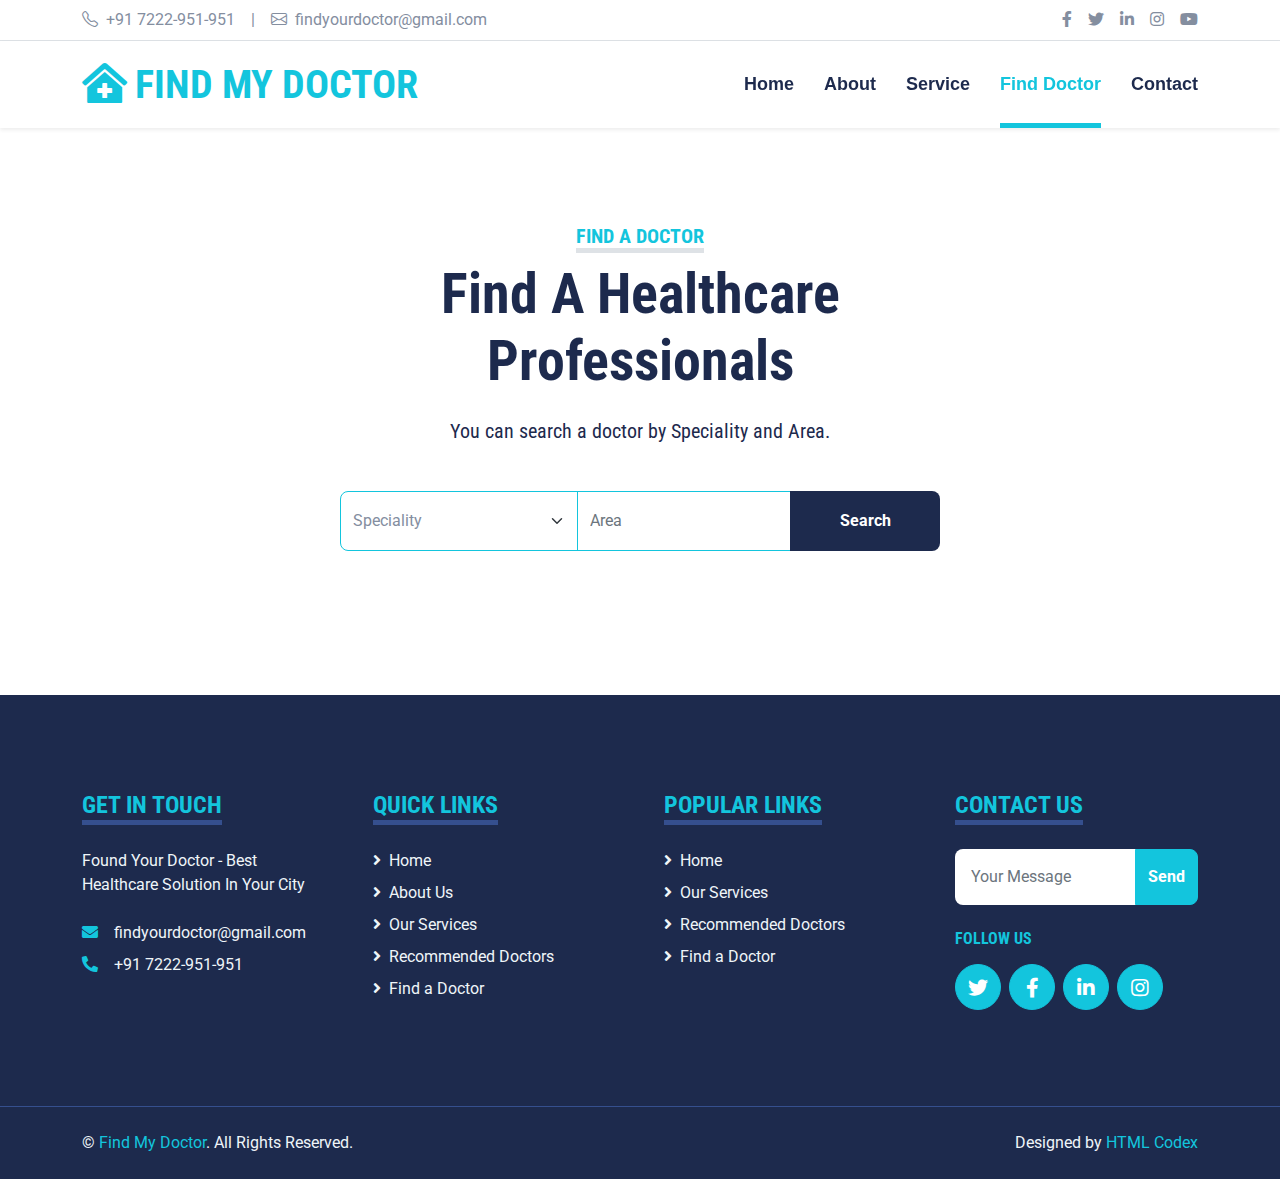
<file: search.html>
<!DOCTYPE html>
<html lang="en">

<head>
    <meta charset="utf-8">
    <title>Find My Doctor</title>
    <meta content="width=device-width, initial-scale=1.0" name="viewport">
    <meta content="Free HTML Templates" name="keywords">
    <meta content="Free HTML Templates" name="description">

    <!-- Favicon -->
    <link href="img/favicon.ico" rel="icon">

    <!-- Google Web Fonts -->
    <link rel="preconnect" href="https://fonts.gstatic.com">
    <link
        href="https://fonts.googleapis.com/css2?family=Roboto+Condensed:wght@400;700&family=Roboto:wght@400;700&display=swap"
        rel="stylesheet">

    <!-- Icon Font Stylesheet -->
    <link href="https://cdnjs.cloudflare.com/ajax/libs/font-awesome/5.15.0/css/all.min.css" rel="stylesheet">
    <link href="https://cdn.jsdelivr.net/npm/bootstrap-icons@1.4.1/font/bootstrap-icons.css" rel="stylesheet">

    <!-- Libraries Stylesheet -->
    <link href="lib/owlcarousel/assets/owl.carousel.min.css" rel="stylesheet">
    <link href="lib/tempusdominus/css/tempusdominus-bootstrap-4.min.css" rel="stylesheet" />

    <!-- Customized Bootstrap Stylesheet -->
    <link href="css/bootstrap.min.css" rel="stylesheet">

    <!-- Template Stylesheet -->
    <link href="css/style.css" rel="stylesheet">
</head>

<body>
    <!-- Topbar Start -->
    <div class="container-fluid py-2 border-bottom d-none d-lg-block">
        <div class="container">
            <div class="row">
                <div class="col-md-6 text-center text-lg-start mb-2 mb-lg-0">
                    <div class="d-inline-flex align-items-center">
                        <a class="text-decoration-none text-body pe-3" href="tel:+917222951951"><i
                                class="bi bi-telephone me-2"></i>+91 7222-951-951</a>
                        <span class="text-body">|</span>
                        <a class="text-decoration-none text-body px-3" href="mailto:findyourdoctor@gmail.com"><i
                                class="bi bi-envelope me-2"></i>findyourdoctor@gmail.com</a>
                    </div>
                </div>
                <div class="col-md-6 text-center text-lg-end">
                    <div class="d-inline-flex align-items-center">
                        <a class="text-body px-2" href="">
                            <i class="fab fa-facebook-f"></i>
                        </a>
                        <a class="text-body px-2" href="">
                            <i class="fab fa-twitter"></i>
                        </a>
                        <a class="text-body px-2" href="">
                            <i class="fab fa-linkedin-in"></i>
                        </a>
                        <a class="text-body px-2" href="">
                            <i class="fab fa-instagram"></i>
                        </a>
                        <a class="text-body ps-2" href="">
                            <i class="fab fa-youtube"></i>
                        </a>
                    </div>
                </div>
            </div>
        </div>
    </div>
    <!-- Topbar End -->


    <!-- Navbar Start -->
    <div class="container-fluid sticky-top bg-white shadow-sm mb-5">
        <div class="container">
            <nav class="navbar navbar-expand-lg bg-white navbar-light py-3 py-lg-0">
                <a href="index.html" class="navbar-brand">
                    <h1 class="m-0 text-uppercase text-primary"><i class="fa fa-clinic-medical me-2"></i>Find My
                        Doctor</h1>
                </a>
                <button class="navbar-toggler" type="button" data-bs-toggle="collapse" data-bs-target="#navbarCollapse">
                    <span class="navbar-toggler-icon"></span>
                </button>
                <div class="collapse navbar-collapse" id="navbarCollapse">
                    <div class="navbar-nav ms-auto py-0">
                        <a href="index.html" class="nav-item nav-link ">Home</a>
                        <a href="index.html#about" class="nav-item nav-link">About</a>
                        <a href="index.html#service" class="nav-item nav-link">Service</a>
                        <a href="search.html" class="nav-item nav-link active">Find Doctor</a>
                        <a href="#footer" class="nav-item nav-link">Contact</a>
                    </div>
                </div>
            </nav>
        </div>
    </div>
    <!-- Navbar End -->


    <!-- Search Start -->
    <div class="container-fluid pt-5">
        <div class="container">
            <div class="text-center mx-auto mb-5" style="max-width: 500px;">
                <h5 class="d-inline-block text-primary text-uppercase border-bottom border-5">Find A Doctor</h5>
                <h1 class="display-4 mb-4">Find A Healthcare Professionals</h1>
                <h5 class="fw-normal">You can search a doctor by Speciality and Area.</h5>
            </div>
            <div class="mx-auto" style="width: 100%; max-width: 600px;">
                <div class="input-group">
                    <select class="form-select border-primary w-40 speciality-search" style="height: 60px;">
                        <option selected>Speciality</option>
                        <option value="Cardiologist">Cardiologist</option>
                        <option value="Gynecologist">Gynecologist</option>
                        <option value="Orthopedic">Orthopedic Surgeon</option>
                        <option value="Neurologist">Neurologist</option>
                        <option value="Dentists">Dentists</option>
                        <option value="Paediatrician">Paediatrician</option>
                        <option value="Ophthalmologist">Ophthalmologist</option>
                    </select>
                    <input type="text" class="form-control border-primary w-35 area-search" placeholder="Area">
                    <button class="btn btn-dark border-0 w-25">Search</button>
                </div>
            </div>
        </div>
    </div>
    <!-- Search End -->


    <!-- Search Result Start -->
    <div class="container-fluid py-5">
        <div class="container">
            <div class="row g-5" id="doctor-container">

                <template id="doctor-template">

                    <div class="col-lg-6 team-item Doctors hide">
                        <div class="row g-0 bg-light rounded overflow-hidden">
                            <div class="col-12 col-sm-5 h-100">
                                <img class="img-fluid h-100 doctor-image" src=""
                                    style="object-fit: cover; width: 100%;">
                            </div>
                            <div class="col-12 col-sm-7 h-100 d-flex flex-column ">
                                <div class="mt-auto p-4">
                                    <h3 class="doctor-name"></h3>
                                    <div class="d-flex align-items-baseline">
                                        <a class="btn btn-sm btn-primary btn-sm-square rounded-circle me-2" href="#"><i
                                                class="fas fa-stethoscope"></i></a>
                                        <h6 class="fw-normal fst-italic text-primary mb-4 doctor-speciality">
                                        </h6>
                                    </div>
                                    <p class="m-0 mb-3 doctor-experience"></p>
                                    <div class="d-flex align-items-baseline">
                                        <a class="btn btn-sm btn-primary btn-sm-square rounded-circle me-2" href="#"><i
                                                class="fas fa-map-marker-alt"></i></a>
                                        <h6 class="fw-normal fst-italic text-primary mb-0 area-name doctor-location">
                                        </h6>
                                    </div>
                                </div>

                                <div class="d-flex mt-auto border-top p-4 justify-content-between">
                                    <div class="d-flex align-items-baseline">
                                        <a class="btn btn-lg btn-primary btn-lg-square rounded-circle me-3 doctor-phone"
                                            href="#"><i class="fas fa-phone-alt"></i></a>
                                        <h6 class="fw-normal fst-italic text-primary mb-0 ">Call</h6>
                                    </div>
                                    <div class="d-flex align-items-baseline">
                                        <a class="btn btn-lg btn-primary btn-lg-square rounded-circle me-3 doctor-directions"
                                            target="_blank" href=""><i class="fas fa-directions"></i></a>
                                        <h6 class="fw-normal fst-italic text-primary mb-0 ">Directions</h6>
                                    </div>
                                </div>
                            </div>
                        </div>
                    </div>

                </template>


                <div class="col-12 text-center">
                    <!-- <button class="btn btn-primary py-3 px-5">Load More</button> -->
                    <h6 class="fw-normal fst-italic text-primary mb-4 hide" id="no-result-found">No Doctor available in
                        given area. Kindly try nearby area</h6>
                </div>
            </div>
        </div>
    </div>
    <!-- Search Result End -->


    <!-- Footer Start -->
    <div class="container-fluid bg-dark text-light mt-5 py-5" id="footer">
        <div class="container py-5">
            <div class="row g-5">
                <div class="col-lg-3 col-md-6">
                    <h4 class="d-inline-block text-primary text-uppercase border-bottom border-5 border-secondary mb-4">
                        Get In Touch</h4>
                    <p class="mb-4">Found Your Doctor - Best Healthcare Solution In Your City</p>
                    <!-- <p class="mb-2"><i class="fa fa-map-marker-alt text-primary me-3"></i>123 Street, New York, USA</p> -->
                    <p class="mb-2"><i class="fa fa-envelope text-primary me-3"></i>findyourdoctor@gmail.com</p>
                    <p class="mb-0"><i class="fa fa-phone-alt text-primary me-3"></i>+91 7222-951-951</p>
                </div>
                <div class="col-lg-3 col-md-6">
                    <h4 class="d-inline-block text-primary text-uppercase border-bottom border-5 border-secondary mb-4">
                        Quick Links</h4>
                    <div class="d-flex flex-column justify-content-start">
                        <a class="text-light mb-2" href="index.html"><i class="fa fa-angle-right me-2"></i>Home</a>
                        <a class="text-light mb-2" href="index.html#about"><i class="fa fa-angle-right me-2"></i>About
                            Us</a>
                        <a class="text-light mb-2" href="index.html#service"><i class="fa fa-angle-right me-2"></i>Our
                            Services</a>
                        <a class="text-light mb-2" href="index.html#recommended"><i
                                class="fa fa-angle-right me-2"></i>Recommended
                            Doctors</a>
                        <a class="text-light mb-2" href="search.html"><i class="fa fa-angle-right me-2"></i>Find a
                            Doctor</a>

                    </div>
                </div>
                <div class="col-lg-3 col-md-6">
                    <h4 class="d-inline-block text-primary text-uppercase border-bottom border-5 border-secondary mb-4">
                        Popular Links</h4>
                    <div class="d-flex flex-column justify-content-start">
                        <a class="text-light mb-2" href="index.html"><i class="fa fa-angle-right me-2"></i>Home</a>
                        <a class="text-light mb-2" href="index.html#service"><i class="fa fa-angle-right me-2"></i>Our
                            Services</a>
                        <a class="text-light mb-2" href="index.html#recommended"><i
                                class="fa fa-angle-right me-2"></i>Recommended
                            Doctors</a>
                        <a class="text-light mb-2" href="search.html"><i class="fa fa-angle-right me-2"></i>Find a
                            Doctor</a>


                    </div>
                </div>
                <div class="col-lg-3 col-md-6">
                    <h4 class="d-inline-block text-primary text-uppercase border-bottom border-5 border-secondary mb-4">
                        Contact Us</h4>
                    <form action="">
                        <div class="input-group">
                            <input type="text" class="form-control p-3 border-0" placeholder="Your Message">

                            <button class="btn btn-primary">Send</button>
                        </div>
                    </form>
                    <h6 class="text-primary text-uppercase mt-4 mb-3">Follow Us</h6>
                    <div class="d-flex">
                        <a class="btn btn-lg btn-primary btn-lg-square rounded-circle me-2" href="#"><i
                                class="fab fa-twitter"></i></a>
                        <a class="btn btn-lg btn-primary btn-lg-square rounded-circle me-2" href="#"><i
                                class="fab fa-facebook-f"></i></a>
                        <a class="btn btn-lg btn-primary btn-lg-square rounded-circle me-2" href="#"><i
                                class="fab fa-linkedin-in"></i></a>
                        <a class="btn btn-lg btn-primary btn-lg-square rounded-circle" href="#"><i
                                class="fab fa-instagram"></i></a>
                    </div>
                </div>
            </div>
        </div>
    </div>
    <div class="container-fluid bg-dark text-light border-top border-secondary py-4">
        <div class="container">
            <div class="row g-5">
                <div class="col-md-6 text-center text-md-start">
                    <p class="mb-md-0">&copy; <a class="text-primary" href="#">Find My Doctor</a>. All Rights
                        Reserved.</p>
                </div>
                <div class="col-md-6 text-center text-md-end">
                    <p class="mb-0">Designed by <a class="text-primary" href="https://htmlcodex.com">HTML Codex</a></p>
                </div>
            </div>
        </div>
    </div>
    <!-- Footer End -->


    <!-- Back to Top -->
    <a href="#" class="btn btn-lg btn-primary btn-lg-square back-to-top"><i class="bi bi-arrow-up"></i></a>


    <!-- JavaScript Libraries -->
    <script src="https://code.jquery.com/jquery-3.4.1.min.js"></script>
    <script src="https://cdn.jsdelivr.net/npm/bootstrap@5.0.0/dist/js/bootstrap.bundle.min.js"></script>
    <script src="lib/easing/easing.min.js"></script>
    <script src="lib/waypoints/waypoints.min.js"></script>
    <script src="lib/owlcarousel/owl.carousel.min.js"></script>
    <script src="lib/tempusdominus/js/moment.min.js"></script>
    <script src="lib/tempusdominus/js/moment-timezone.min.js"></script>
    <script src="lib/tempusdominus/js/tempusdominus-bootstrap-4.min.js"></script>

    <!-- Template Javascript -->
    <script src="js/search.js"></script>
</body>

</html>
</file>
<file: css/style.css>
/********** Template CSS **********/
:root {
    --primary: #13C5DD;
    --secondary: #354F8E;
    --light: #EFF5F9;
    --dark: #1D2A4D;
}

.hide{
    display: none;
}
.visible{
    display: block !important;
}

.btn {
    font-weight: 700;
    transition: .5s;
}

.btn:hover {
    -webkit-box-shadow: 0 8px 6px -6px #555555;
    -moz-box-shadow: 0 8px 6px -6px #555555;
    box-shadow: 0 8px 6px -6px #555555;
}

.btn-primary {
    color: #FFFFFF;
}

.btn-square {
    width: 36px;
    height: 36px;
}

.btn-sm-square {
    width: 28px;
    height: 28px;
}

.btn-lg-square {
    width: 46px;
    height: 46px;
}

.btn-square,
.btn-sm-square,
.btn-lg-square {
    padding-left: 0;
    padding-right: 0;
    text-align: center;
}

.back-to-top {
    position: fixed;
    display: none;
    right: 30px;
    bottom: 0;
    border-radius: 50% 50% 0 0;
    z-index: 99;
}

.navbar-light .navbar-nav .nav-link {
    font-family: 'Jost', sans-serif;
    position: relative;
    margin-left: 30px;
    padding: 30px 0;
    font-size: 18px;
    font-weight: 700;
    color: var(--dark);
    outline: none;
    transition: .5s;
}

.navbar-light .navbar-nav .nav-link:hover,
.navbar-light .navbar-nav .nav-link.active {
    color: var(--primary);
}

@media (min-width: 992px) {
    .navbar-light .navbar-nav .nav-link::before {
        position: absolute;
        content: "";
        width: 0;
        height: 5px;
        bottom: 0;
        left: 50%;
        background: var(--primary);
        transition: .5s;
    }

    .navbar-light .navbar-nav .nav-link:hover::before,
    .navbar-light .navbar-nav .nav-link.active::before {
        width: 100%;
        left: 0;
    }
}

@media (max-width: 991.98px) {
    .navbar-light .navbar-nav .nav-link  {
        margin-left: 0;
        padding: 10px 0;
    }
    .hero-text{
        
       padding: 1em 0;
        color: var(--secondary)!important;
        text-shadow: 0.04em 0.04em var(--primary)!important;
    }
}

.hero-header {
    background-color: rgba(19, 197, 221, 0.2); /*primary color */
    background-image: url(../img/hero.jpg);
    background-size: cover;
    background-repeat: no-repeat;
    background-position: top center;
    background-blend-mode: multiply;
    height: 80vh;
}
.hero-text{
    border-color: #fff ; 
    color: var(--secondary);
    text-shadow:  0.04em 0.04em var(--primary);
}

.service-item {
    position: relative;
    height: 350px;
    padding: 0 30px;
    transition: .5s;
}

.service-item .service-icon {
    width: 150px;
    height: 100px;
    display: flex;
    align-items: center;
    justify-content: center;
    background: var(--primary);
    border-radius: 50%;
    transform: rotate(-14deg);
}

.service-item .service-icon i {
    transform: rotate(15deg);
}

.service-item a.btn {
    position: absolute;
    width: 60px;
    bottom: -48px;
    left: 50%;
    margin-left: -30px;
    opacity: 0;
}

.service-item:hover a.btn {
    bottom: -24px;
    opacity: 1;
}

.price-carousel::after {
    position: absolute;
    content: "";
    width: 100%;
    height: 50%;
    bottom: 0;
    left: 0;
    background: var(--primary);
    border-radius: 8px 8px 50% 50%;
    z-index: -1;
}

.price-carousel .owl-nav {
    margin-top: 35px;
    width: 100%;
    text-align: center;
    display: flex;
    justify-content: center;
}

.price-carousel .owl-nav .owl-prev,
.price-carousel .owl-nav .owl-next{
    position: relative;
    margin: 0 5px;
    width: 45px;
    height: 45px;
    display: flex;
    align-items: center;
    justify-content: center;
    color: var(--primary);
    background: #FFFFFF;
    font-size: 22px;
    border-radius: 45px;
    transition: .5s;
}

.price-carousel .owl-nav .owl-prev:hover,
.price-carousel .owl-nav .owl-next:hover {
    color: var(--dark);
}

@media (min-width: 576px) {
    .team-item .row {
        height: 350px;
    }
    
}

.team-carousel .owl-nav {
    position: absolute;
    padding: 0 45px;
    width: 100%;
    height: 45px;
    top: 40%;
    left: 0;
    display: flex;
    justify-content: space-between;
}

.team-carousel .owl-nav .owl-prev,
.team-carousel .owl-nav .owl-next {
    position: relative;
    width: 45px;
    height: 45px;
    display: flex;
    align-items: center;
    justify-content: center;
    color: #FFFFFF;
    background: var(--primary);
    border-radius: 45px;
    font-size: 22px;
    transition: .5s;
}

.team-carousel .owl-nav .owl-prev:hover,
.team-carousel .owl-nav .owl-next:hover {
    background: var(--dark);
}

.testimonial-carousel .owl-dots {
    margin-top: 15px;
    display: flex;
    align-items: center;
    justify-content: center;
}

.testimonial-carousel .owl-dot {
    position: relative;
    display: inline-block;
    margin: 0 5px;
    width: 20px;
    height: 20px;
    background: var(--light);
    border: 2px solid var(--primary);
    border-radius: 20px;
    transition: .5s;
}

.testimonial-carousel .owl-dot.active {
    width: 40px;
    height: 40px;
    background: var(--primary);
}

.testimonial-carousel .owl-item img {
    width: 150px;
    height: 150px;
}
</file>
